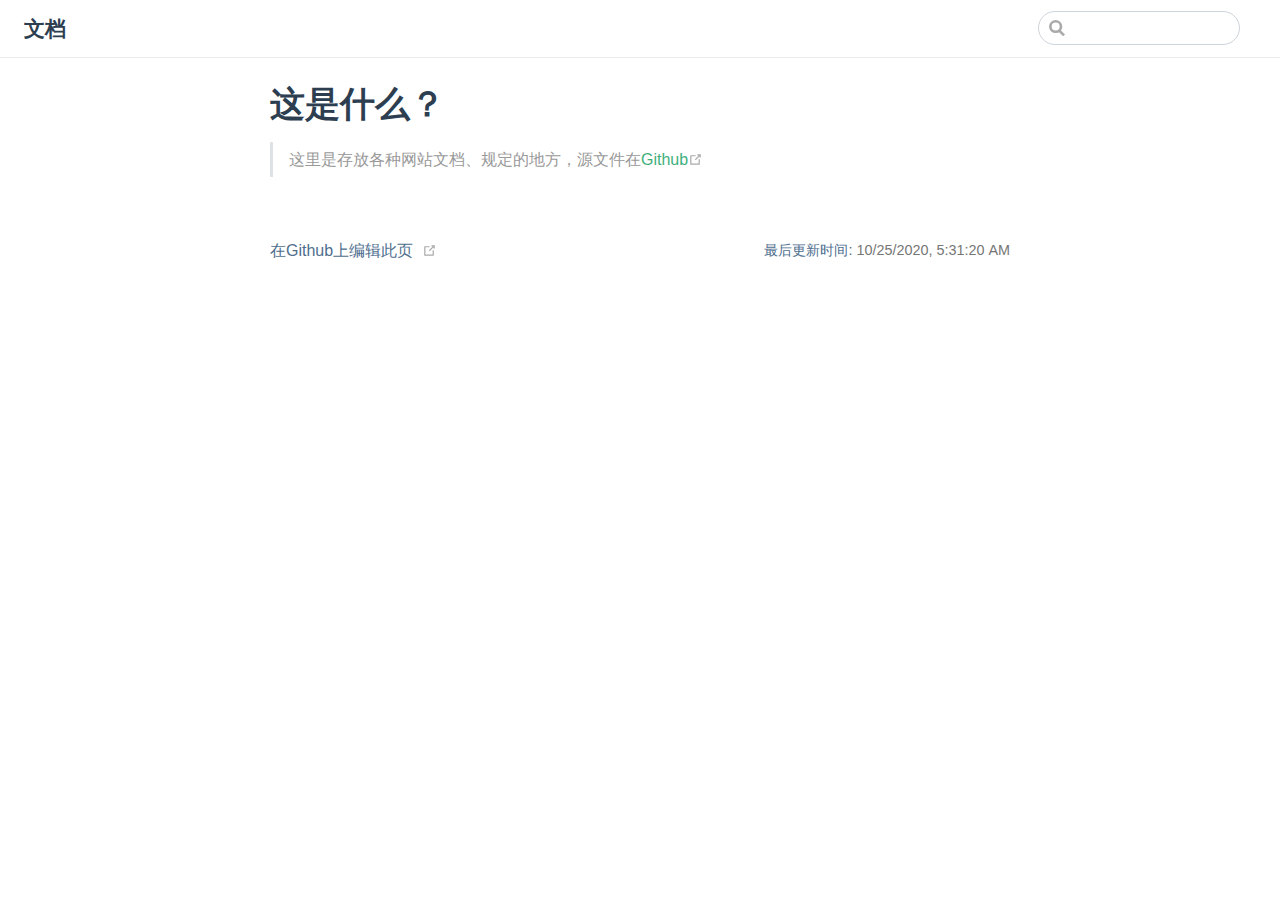
<file: index.html>
<!DOCTYPE html>
<html lang="en-US">
  <head>
    <meta charset="utf-8">
    <meta name="viewport" content="width=device-width,initial-scale=1">
    <title>这是什么？ | 文档</title>
    <meta name="generator" content="VuePress 1.7.1">
    
    <meta name="description" content="文件归档">
    
    <link rel="preload" href="/assets/css/0.styles.a2acd744.css" as="style"><link rel="preload" href="/assets/js/app.a668ffa0.js" as="script"><link rel="preload" href="/assets/js/2.5c4ff1d8.js" as="script"><link rel="preload" href="/assets/js/7.64eb46a4.js" as="script"><link rel="prefetch" href="/assets/js/3.82a6e4f2.js"><link rel="prefetch" href="/assets/js/4.1c759eec.js"><link rel="prefetch" href="/assets/js/5.75466177.js"><link rel="prefetch" href="/assets/js/6.33374f70.js"><link rel="prefetch" href="/assets/js/8.b3f7eb61.js"><link rel="prefetch" href="/assets/js/9.65b9a600.js">
    <link rel="stylesheet" href="/assets/css/0.styles.a2acd744.css">
  </head>
  <body>
    <div id="app" data-server-rendered="true"><div class="theme-container no-sidebar"><header class="navbar"><div class="sidebar-button"><svg xmlns="http://www.w3.org/2000/svg" aria-hidden="true" role="img" viewBox="0 0 448 512" class="icon"><path fill="currentColor" d="M436 124H12c-6.627 0-12-5.373-12-12V80c0-6.627 5.373-12 12-12h424c6.627 0 12 5.373 12 12v32c0 6.627-5.373 12-12 12zm0 160H12c-6.627 0-12-5.373-12-12v-32c0-6.627 5.373-12 12-12h424c6.627 0 12 5.373 12 12v32c0 6.627-5.373 12-12 12zm0 160H12c-6.627 0-12-5.373-12-12v-32c0-6.627 5.373-12 12-12h424c6.627 0 12 5.373 12 12v32c0 6.627-5.373 12-12 12z"></path></svg></div> <a href="/" aria-current="page" class="home-link router-link-exact-active router-link-active"><!----> <span class="site-name">文档</span></a> <div class="links"><div class="search-box"><input aria-label="Search" autocomplete="off" spellcheck="false" value=""> <!----></div> <!----></div></header> <div class="sidebar-mask"></div> <aside class="sidebar"><!---->  <!----> </aside> <main class="page"> <div class="theme-default-content content__default"><h1 id="这是什么"><a href="#这是什么" class="header-anchor">#</a> 这是什么？</h1> <blockquote><p>这里是存放各种网站文档、规定的地方，源文件在<a href="https://github.com/Caxtelyn/Document" target="_blank" rel="noopener noreferrer">Github<span><svg xmlns="http://www.w3.org/2000/svg" aria-hidden="true" focusable="false" x="0px" y="0px" viewBox="0 0 100 100" width="15" height="15" class="icon outbound"><path fill="currentColor" d="M18.8,85.1h56l0,0c2.2,0,4-1.8,4-4v-32h-8v28h-48v-48h28v-8h-32l0,0c-2.2,0-4,1.8-4,4v56C14.8,83.3,16.6,85.1,18.8,85.1z"></path> <polygon fill="currentColor" points="45.7,48.7 51.3,54.3 77.2,28.5 77.2,37.2 85.2,37.2 85.2,14.9 62.8,14.9 62.8,22.9 71.5,22.9"></polygon></svg> <span class="sr-only">(opens new window)</span></span></a></p></blockquote></div> <footer class="page-edit"><div class="edit-link"><a href="https://github.com/Caxtelyn/Document/edit/main/docs/README.md" target="_blank" rel="noopener noreferrer">在Github上编辑此页</a> <span><svg xmlns="http://www.w3.org/2000/svg" aria-hidden="true" focusable="false" x="0px" y="0px" viewBox="0 0 100 100" width="15" height="15" class="icon outbound"><path fill="currentColor" d="M18.8,85.1h56l0,0c2.2,0,4-1.8,4-4v-32h-8v28h-48v-48h28v-8h-32l0,0c-2.2,0-4,1.8-4,4v56C14.8,83.3,16.6,85.1,18.8,85.1z"></path> <polygon fill="currentColor" points="45.7,48.7 51.3,54.3 77.2,28.5 77.2,37.2 85.2,37.2 85.2,14.9 62.8,14.9 62.8,22.9 71.5,22.9"></polygon></svg> <span class="sr-only">(opens new window)</span></span></div> <div class="last-updated"><span class="prefix">最后更新时间:</span> <span class="time">10/25/2020, 5:31:20 AM</span></div></footer> <!----> </main></div><div class="global-ui"></div></div>
    <script src="/assets/js/app.a668ffa0.js" defer></script><script src="/assets/js/2.5c4ff1d8.js" defer></script><script src="/assets/js/7.64eb46a4.js" defer></script>
  </body>
</html>
</file>
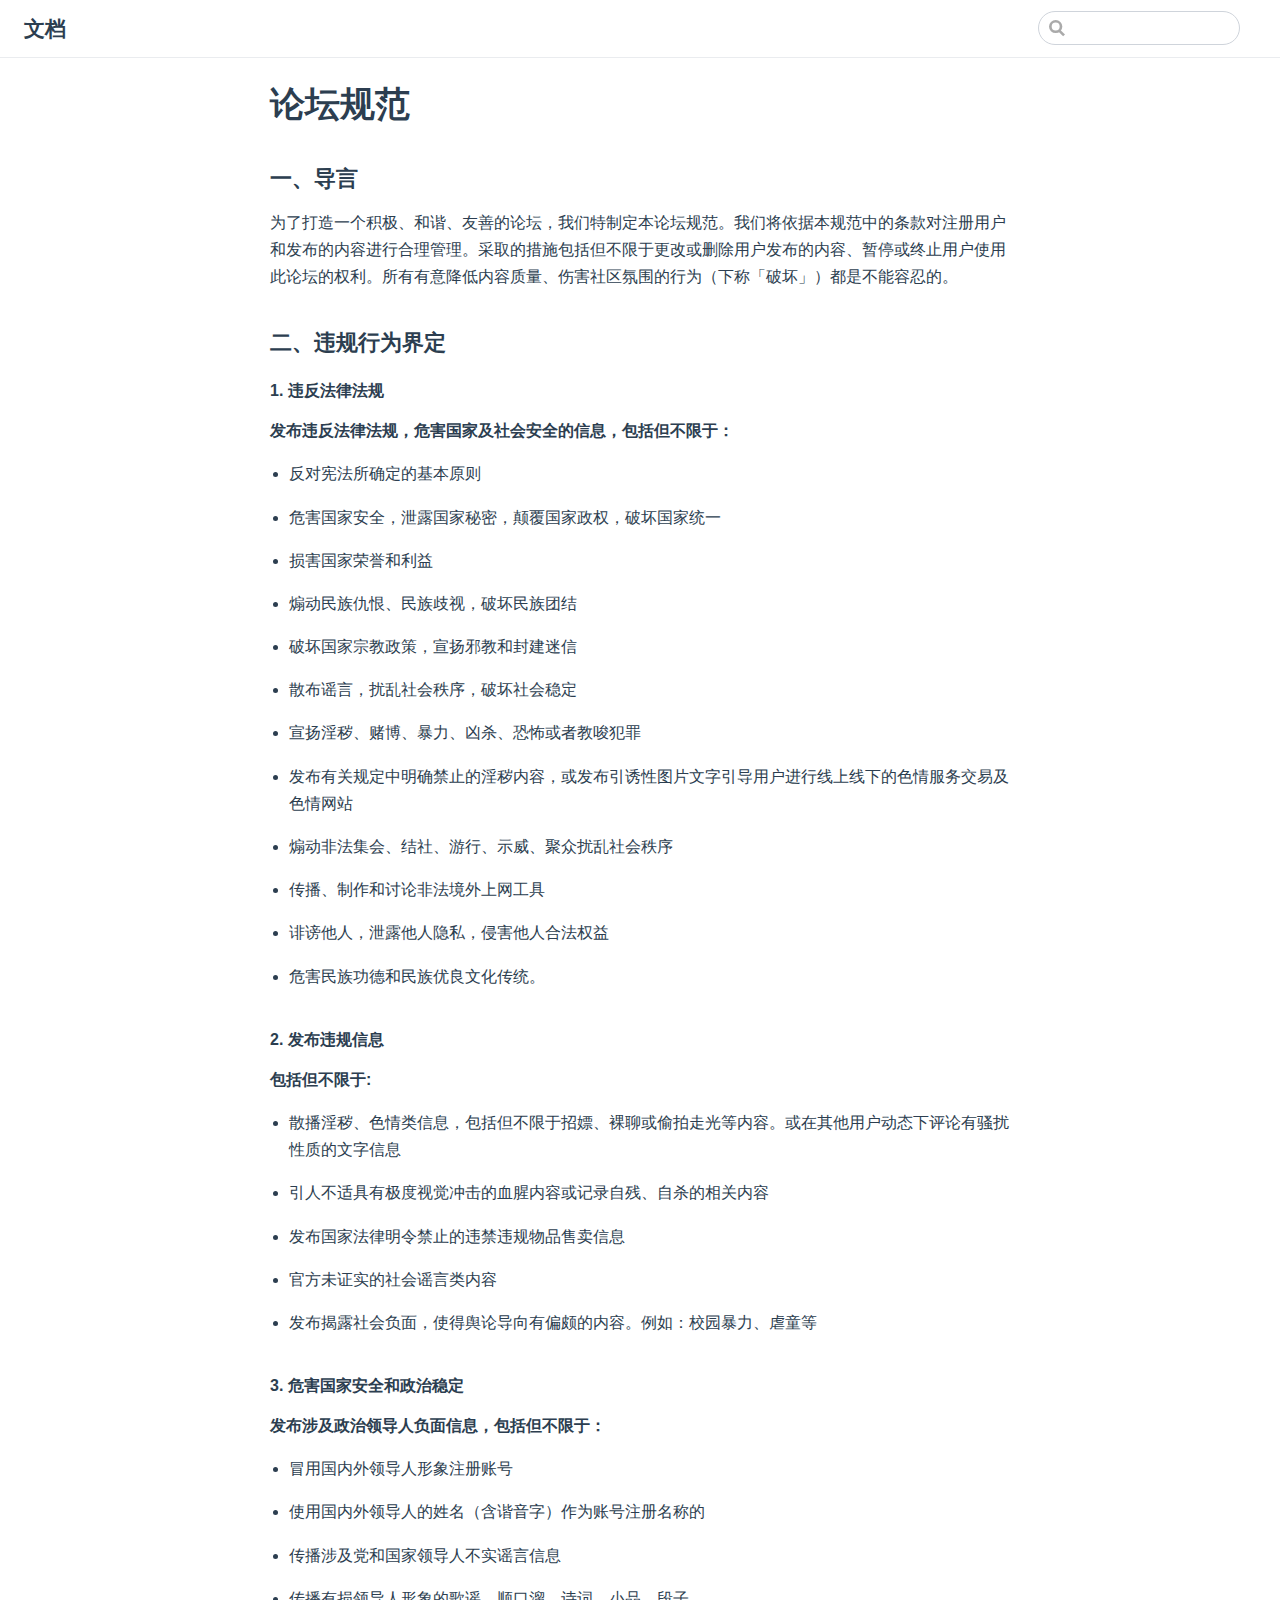
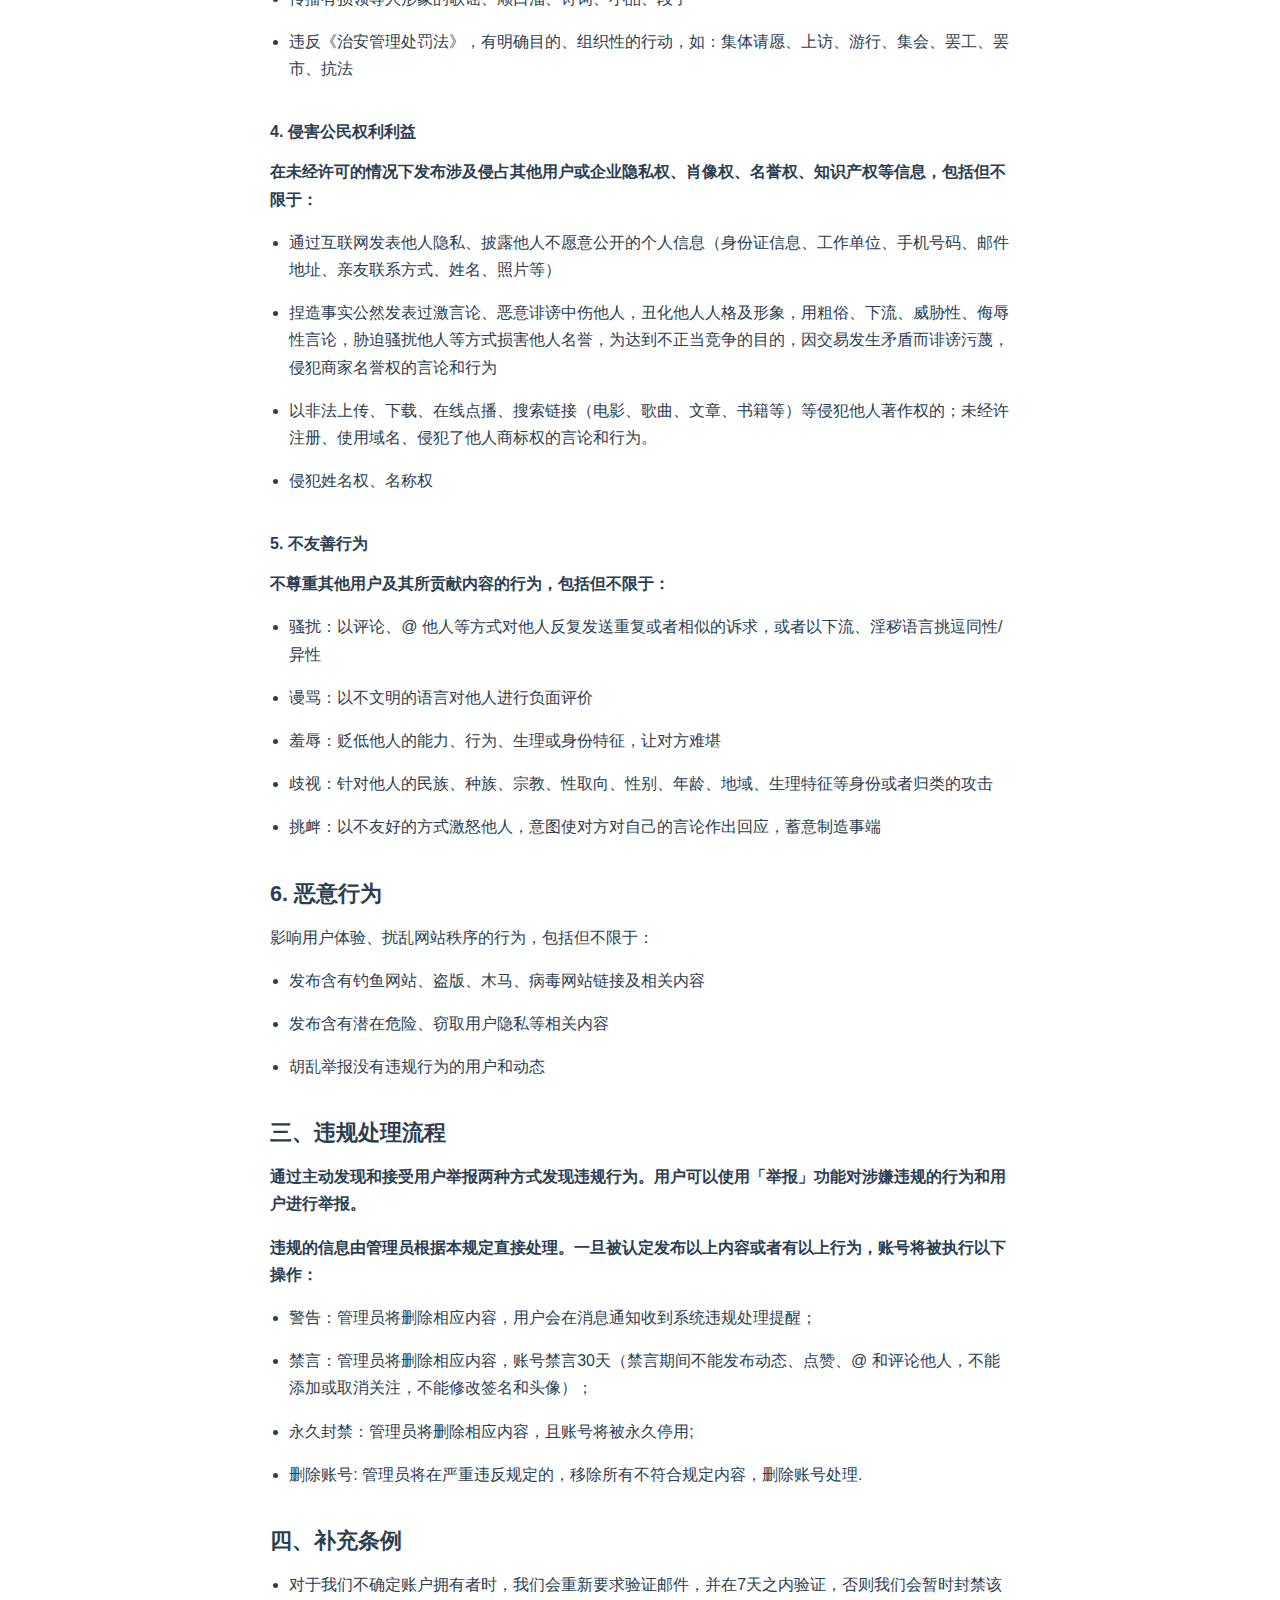
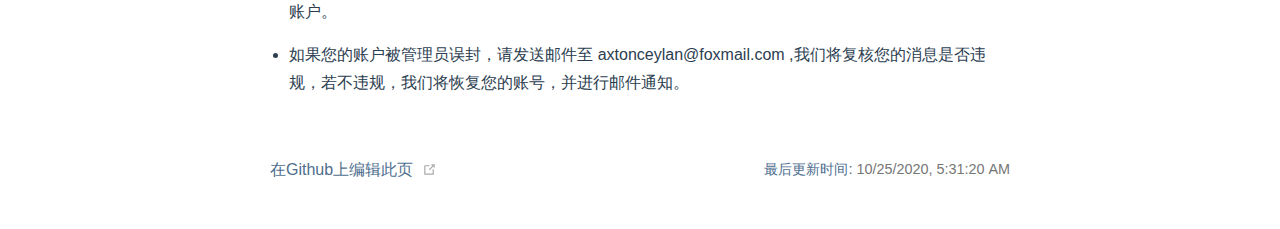
<file: rules/community/index.html>
<!DOCTYPE html>
<html lang="en-US">
  <head>
    <meta charset="utf-8">
    <meta name="viewport" content="width=device-width,initial-scale=1">
    <title>论坛规范 | 文档</title>
    <meta name="generator" content="VuePress 1.7.1">
    
    <meta name="description" content="文件归档">
    
    <link rel="preload" href="/assets/css/0.styles.a2acd744.css" as="style"><link rel="preload" href="/assets/js/app.a668ffa0.js" as="script"><link rel="preload" href="/assets/js/2.5c4ff1d8.js" as="script"><link rel="preload" href="/assets/js/9.65b9a600.js" as="script"><link rel="prefetch" href="/assets/js/3.82a6e4f2.js"><link rel="prefetch" href="/assets/js/4.1c759eec.js"><link rel="prefetch" href="/assets/js/5.75466177.js"><link rel="prefetch" href="/assets/js/6.33374f70.js"><link rel="prefetch" href="/assets/js/7.64eb46a4.js"><link rel="prefetch" href="/assets/js/8.b3f7eb61.js">
    <link rel="stylesheet" href="/assets/css/0.styles.a2acd744.css">
  </head>
  <body>
    <div id="app" data-server-rendered="true"><div class="theme-container no-sidebar"><header class="navbar"><div class="sidebar-button"><svg xmlns="http://www.w3.org/2000/svg" aria-hidden="true" role="img" viewBox="0 0 448 512" class="icon"><path fill="currentColor" d="M436 124H12c-6.627 0-12-5.373-12-12V80c0-6.627 5.373-12 12-12h424c6.627 0 12 5.373 12 12v32c0 6.627-5.373 12-12 12zm0 160H12c-6.627 0-12-5.373-12-12v-32c0-6.627 5.373-12 12-12h424c6.627 0 12 5.373 12 12v32c0 6.627-5.373 12-12 12zm0 160H12c-6.627 0-12-5.373-12-12v-32c0-6.627 5.373-12 12-12h424c6.627 0 12 5.373 12 12v32c0 6.627-5.373 12-12 12z"></path></svg></div> <a href="/" class="home-link router-link-active"><!----> <span class="site-name">文档</span></a> <div class="links"><div class="search-box"><input aria-label="Search" autocomplete="off" spellcheck="false" value=""> <!----></div> <!----></div></header> <div class="sidebar-mask"></div> <aside class="sidebar"><!---->  <!----> </aside> <main class="page"> <div class="theme-default-content content__default"><h1 id="论坛规范"><a href="#论坛规范" class="header-anchor">#</a> 论坛规范</h1> <h3 id="一、导言"><a href="#一、导言" class="header-anchor">#</a> 一、导言</h3> <p>为了打造一个积极、和谐、友善的论坛，我们特制定本论坛规范。我们将依据本规范中的条款对注册用户和发布的内容进行合理管理。采取的措施包括但不限于更改或删除用户发布的内容、暂停或终止用户使用此论坛的权利。所有有意降低内容质量、伤害社区氛围的行为（下称「破坏」）都是不能容忍的。</p> <h3 id="二、违规行为界定"><a href="#二、违规行为界定" class="header-anchor">#</a> 二、违规行为界定</h3> <h4 id="_1-违反法律法规"><a href="#_1-违反法律法规" class="header-anchor">#</a> 1. 违反法律法规</h4> <p><strong>发布违反法律法规，危害国家及社会安全的信息，包括但不限于：</strong></p> <ul><li><p>反对宪法所确定的基本原则</p></li> <li><p>危害国家安全，泄露国家秘密，颠覆国家政权，破坏国家统一</p></li> <li><p>损害国家荣誉和利益</p></li> <li><p>煽动民族仇恨、民族歧视，破坏民族团结</p></li> <li><p>破坏国家宗教政策，宣扬邪教和封建迷信</p></li> <li><p>散布谣言，扰乱社会秩序，破坏社会稳定</p></li> <li><p>宣扬淫秽、赌博、暴力、凶杀、恐怖或者教唆犯罪</p></li> <li><p>发布有关规定中明确禁止的淫秽内容，或发布引诱性图片文字引导用户进行线上线下的色情服务交易及色情网站</p></li> <li><p>煽动非法集会、结社、游行、示威、聚众扰乱社会秩序</p></li> <li><p>传播、制作和讨论非法境外上网工具</p></li> <li><p>诽谤他人，泄露他人隐私，侵害他人合法权益</p></li> <li><p>危害民族功德和民族优良文化传统。</p></li></ul> <h4 id="_2-发布违规信息"><a href="#_2-发布违规信息" class="header-anchor">#</a> 2. 发布违规信息</h4> <p><strong>包括但不限于:</strong></p> <ul><li><p>散播淫秽、色情类信息，包括但不限于招嫖、裸聊或偷拍走光等内容。或在其他用户动态下评论有骚扰性质的文字信息</p></li> <li><p>引人不适具有极度视觉冲击的血腥内容或记录自残、自杀的相关内容</p></li> <li><p>发布国家法律明令禁止的违禁违规物品售卖信息</p></li> <li><p>官方未证实的社会谣言类内容</p></li> <li><p>发布揭露社会负面，使得舆论导向有偏颇的内容。例如：校园暴力、虐童等</p></li></ul> <h4 id="_3-危害国家安全和政治稳定"><a href="#_3-危害国家安全和政治稳定" class="header-anchor">#</a> 3. 危害国家安全和政治稳定</h4> <p><strong>发布涉及政治领导人负面信息，包括但不限于：</strong></p> <ul><li><p>冒用国内外领导人形象注册账号</p></li> <li><p>使用国内外领导人的姓名（含谐音字）作为账号注册名称的</p></li> <li><p>传播涉及党和国家领导人不实谣言信息</p></li> <li><p>传播有损领导人形象的歌谣、顺口溜、诗词、小品、段子</p></li> <li><p>违反《治安管理处罚法》，有明确目的、组织性的行动，如：集体请愿、上访、游行、集会、罢工、罢市、抗法</p></li></ul> <h4 id="_4-侵害公民权利利益"><a href="#_4-侵害公民权利利益" class="header-anchor">#</a> 4. 侵害公民权利利益</h4> <p><strong>在未经许可的情况下发布涉及侵占其他用户或企业隐私权、肖像权、名誉权、知识产权等信息，包括但不限于：</strong></p> <ul><li><p>通过互联网发表他人隐私、披露他人不愿意公开的个人信息（身份证信息、工作单位、手机号码、邮件地址、亲友联系方式、姓名、照片等）</p></li> <li><p>捏造事实公然发表过激言论、恶意诽谤中伤他人，丑化他人人格及形象，用粗俗、下流、威胁性、侮辱性言论，胁迫骚扰他人等方式损害他人名誉，为达到不正当竞争的目的，因交易发生矛盾而诽谤污蔑，侵犯商家名誉权的言论和行为</p></li> <li><p>以非法上传、下载、在线点播、搜索链接（电影、歌曲、文章、书籍等）等侵犯他人著作权的；未经许注册、使用域名、侵犯了他人商标权的言论和行为。</p></li> <li><p>侵犯姓名权、名称权</p></li></ul> <h4 id="_5-不友善行为"><a href="#_5-不友善行为" class="header-anchor">#</a> 5. 不友善行为</h4> <p><strong>不尊重其他用户及其所贡献内容的行为，包括但不限于：</strong></p> <ul><li><p>骚扰：以评论、@ 他人等方式对他人反复发送重复或者相似的诉求，或者以下流、淫秽语言挑逗同性/异性</p></li> <li><p>谩骂：以不文明的语言对他人进行负面评价</p></li> <li><p>羞辱：贬低他人的能力、行为、生理或身份特征，让对方难堪</p></li> <li><p>歧视：针对他人的民族、种族、宗教、性取向、性别、年龄、地域、生理特征等身份或者归类的攻击</p></li> <li><p>挑衅：以不友好的方式激怒他人，意图使对方对自己的言论作出回应，蓄意制造事端</p></li></ul> <h3 id="_6-恶意行为"><a href="#_6-恶意行为" class="header-anchor">#</a> 6. 恶意行为</h3> <p>影响用户体验、扰乱网站秩序的行为，包括但不限于：</p> <ul><li><p>发布含有钓鱼网站、盗版、木马、病毒网站链接及相关内容</p></li> <li><p>发布含有潜在危险、窃取用户隐私等相关内容</p></li> <li><p>胡乱举报没有违规行为的用户和动态</p></li></ul> <h3 id="三、违规处理流程"><a href="#三、违规处理流程" class="header-anchor">#</a> 三、违规处理流程</h3> <p><strong>通过主动发现和接受用户举报两种方式发现违规行为。用户可以使用「举报」功能对涉嫌违规的行为和用户进行举报。</strong></p> <p><strong>违规的信息由管理员根据本规定直接处理。一旦被认定发布以上内容或者有以上行为，账号将被执行以下操作：</strong></p> <ul><li><p>警告：管理员将删除相应内容，用户会在消息通知收到系统违规处理提醒；</p></li> <li><p>禁言：管理员将删除相应内容，账号禁言30天（禁言期间不能发布动态、点赞、@ 和评论他人，不能添加或取消关注，不能修改签名和头像）；</p></li> <li><p>永久封禁：管理员将删除相应内容，且账号将被永久停用;</p></li> <li><p>删除账号: 管理员将在严重违反规定的，移除所有不符合规定内容，删除账号处理.</p></li></ul> <h3 id="四、补充条例"><a href="#四、补充条例" class="header-anchor">#</a> 四、补充条例</h3> <ul><li><p>对于我们不确定账户拥有者时，我们会重新要求验证邮件，并在7天之内验证，否则我们会暂时封禁该账户。</p></li> <li><p>如果您的账户被管理员误封，请发送邮件至 axtonceylan@foxmail.com ,我们将复核您的消息是否违规，若不违规，我们将恢复您的账号，并进行邮件通知。</p></li></ul></div> <footer class="page-edit"><div class="edit-link"><a href="https://github.com/Caxtelyn/Document/edit/main/docs/rules/community/README.md" target="_blank" rel="noopener noreferrer">在Github上编辑此页</a> <span><svg xmlns="http://www.w3.org/2000/svg" aria-hidden="true" focusable="false" x="0px" y="0px" viewBox="0 0 100 100" width="15" height="15" class="icon outbound"><path fill="currentColor" d="M18.8,85.1h56l0,0c2.2,0,4-1.8,4-4v-32h-8v28h-48v-48h28v-8h-32l0,0c-2.2,0-4,1.8-4,4v56C14.8,83.3,16.6,85.1,18.8,85.1z"></path> <polygon fill="currentColor" points="45.7,48.7 51.3,54.3 77.2,28.5 77.2,37.2 85.2,37.2 85.2,14.9 62.8,14.9 62.8,22.9 71.5,22.9"></polygon></svg> <span class="sr-only">(opens new window)</span></span></div> <div class="last-updated"><span class="prefix">最后更新时间:</span> <span class="time">10/25/2020, 5:31:20 AM</span></div></footer> <!----> </main></div><div class="global-ui"></div></div>
    <script src="/assets/js/app.a668ffa0.js" defer></script><script src="/assets/js/2.5c4ff1d8.js" defer></script><script src="/assets/js/9.65b9a600.js" defer></script>
  </body>
</html>
</file>
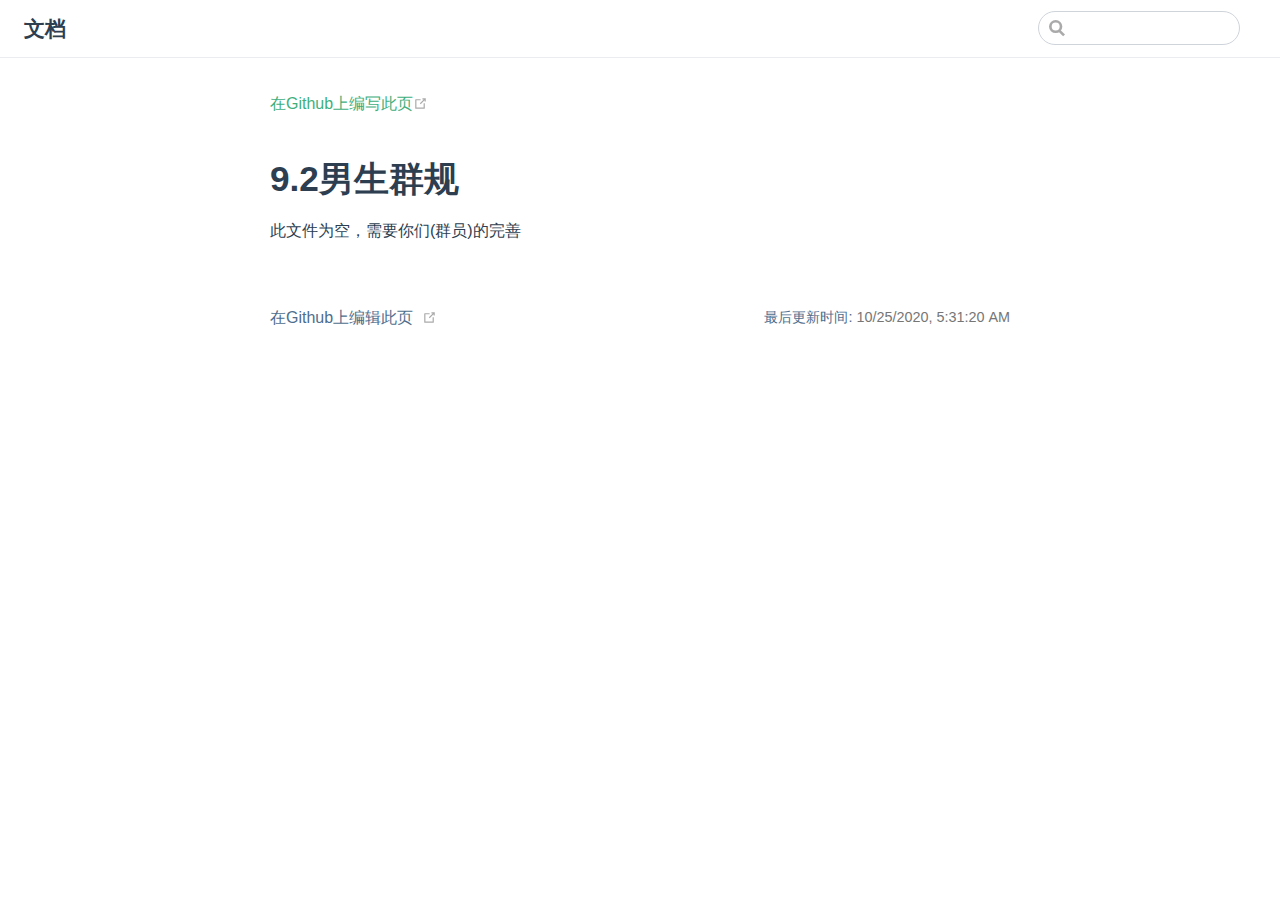
<file: rules/QQGroups/9.2boys/index.html>
<!DOCTYPE html>
<html lang="en-US">
  <head>
    <meta charset="utf-8">
    <meta name="viewport" content="width=device-width,initial-scale=1">
    <title>文档</title>
    <meta name="generator" content="VuePress 1.7.1">
    
    <meta name="description" content="文件归档">
    
    <link rel="preload" href="/assets/css/0.styles.a2acd744.css" as="style"><link rel="preload" href="/assets/js/app.a668ffa0.js" as="script"><link rel="preload" href="/assets/js/2.5c4ff1d8.js" as="script"><link rel="preload" href="/assets/js/8.b3f7eb61.js" as="script"><link rel="prefetch" href="/assets/js/3.82a6e4f2.js"><link rel="prefetch" href="/assets/js/4.1c759eec.js"><link rel="prefetch" href="/assets/js/5.75466177.js"><link rel="prefetch" href="/assets/js/6.33374f70.js"><link rel="prefetch" href="/assets/js/7.64eb46a4.js"><link rel="prefetch" href="/assets/js/9.65b9a600.js">
    <link rel="stylesheet" href="/assets/css/0.styles.a2acd744.css">
  </head>
  <body>
    <div id="app" data-server-rendered="true"><div class="theme-container no-sidebar"><header class="navbar"><div class="sidebar-button"><svg xmlns="http://www.w3.org/2000/svg" aria-hidden="true" role="img" viewBox="0 0 448 512" class="icon"><path fill="currentColor" d="M436 124H12c-6.627 0-12-5.373-12-12V80c0-6.627 5.373-12 12-12h424c6.627 0 12 5.373 12 12v32c0 6.627-5.373 12-12 12zm0 160H12c-6.627 0-12-5.373-12-12v-32c0-6.627 5.373-12 12-12h424c6.627 0 12 5.373 12 12v32c0 6.627-5.373 12-12 12zm0 160H12c-6.627 0-12-5.373-12-12v-32c0-6.627 5.373-12 12-12h424c6.627 0 12 5.373 12 12v32c0 6.627-5.373 12-12 12z"></path></svg></div> <a href="/" class="home-link router-link-active"><!----> <span class="site-name">文档</span></a> <div class="links"><div class="search-box"><input aria-label="Search" autocomplete="off" spellcheck="false" value=""> <!----></div> <!----></div></header> <div class="sidebar-mask"></div> <aside class="sidebar"><!---->  <!----> </aside> <main class="page"> <div class="theme-default-content content__default"><p><a href="https://github.com/Caxtelyn/docs/edit/main/rules/QQGroup/9.2boys.md" target="_blank" rel="noopener noreferrer">在Github上编写此页<span><svg xmlns="http://www.w3.org/2000/svg" aria-hidden="true" focusable="false" x="0px" y="0px" viewBox="0 0 100 100" width="15" height="15" class="icon outbound"><path fill="currentColor" d="M18.8,85.1h56l0,0c2.2,0,4-1.8,4-4v-32h-8v28h-48v-48h28v-8h-32l0,0c-2.2,0-4,1.8-4,4v56C14.8,83.3,16.6,85.1,18.8,85.1z"></path> <polygon fill="currentColor" points="45.7,48.7 51.3,54.3 77.2,28.5 77.2,37.2 85.2,37.2 85.2,14.9 62.8,14.9 62.8,22.9 71.5,22.9"></polygon></svg> <span class="sr-only">(opens new window)</span></span></a></p> <h1 id="_9-2男生群规"><a href="#_9-2男生群规" class="header-anchor">#</a> 9.2男生群规</h1> <p>此文件为空，需要你们(群员)的完善</p></div> <footer class="page-edit"><div class="edit-link"><a href="https://github.com/Caxtelyn/Document/edit/main/docs/rules/QQGroups/9.2boys/README.md" target="_blank" rel="noopener noreferrer">在Github上编辑此页</a> <span><svg xmlns="http://www.w3.org/2000/svg" aria-hidden="true" focusable="false" x="0px" y="0px" viewBox="0 0 100 100" width="15" height="15" class="icon outbound"><path fill="currentColor" d="M18.8,85.1h56l0,0c2.2,0,4-1.8,4-4v-32h-8v28h-48v-48h28v-8h-32l0,0c-2.2,0-4,1.8-4,4v56C14.8,83.3,16.6,85.1,18.8,85.1z"></path> <polygon fill="currentColor" points="45.7,48.7 51.3,54.3 77.2,28.5 77.2,37.2 85.2,37.2 85.2,14.9 62.8,14.9 62.8,22.9 71.5,22.9"></polygon></svg> <span class="sr-only">(opens new window)</span></span></div> <div class="last-updated"><span class="prefix">最后更新时间:</span> <span class="time">10/25/2020, 5:31:20 AM</span></div></footer> <!----> </main></div><div class="global-ui"></div></div>
    <script src="/assets/js/app.a668ffa0.js" defer></script><script src="/assets/js/2.5c4ff1d8.js" defer></script><script src="/assets/js/8.b3f7eb61.js" defer></script>
  </body>
</html>
</file>
<file: assets/css/0.styles.a2acd744.css>
html{scroll-behavior:smooth}code[class*=language-],pre[class*=language-]{color:#ccc;background:none;font-family:Consolas,Monaco,Andale Mono,Ubuntu Mono,monospace;font-size:1em;text-align:left;white-space:pre;word-spacing:normal;word-break:normal;word-wrap:normal;line-height:1.5;-moz-tab-size:4;-o-tab-size:4;tab-size:4;-webkit-hyphens:none;-ms-hyphens:none;hyphens:none}pre[class*=language-]{padding:1em;margin:.5em 0;overflow:auto}:not(pre)>code[class*=language-],pre[class*=language-]{background:#2d2d2d}:not(pre)>code[class*=language-]{padding:.1em;border-radius:.3em;white-space:normal}.token.block-comment,.token.cdata,.token.comment,.token.doctype,.token.prolog{color:#999}.token.punctuation{color:#ccc}.token.attr-name,.token.deleted,.token.namespace,.token.tag{color:#e2777a}.token.function-name{color:#6196cc}.token.boolean,.token.function,.token.number{color:#f08d49}.token.class-name,.token.constant,.token.property,.token.symbol{color:#f8c555}.token.atrule,.token.builtin,.token.important,.token.keyword,.token.selector{color:#cc99cd}.token.attr-value,.token.char,.token.regex,.token.string,.token.variable{color:#7ec699}.token.entity,.token.operator,.token.url{color:#67cdcc}.token.bold,.token.important{font-weight:700}.token.italic{font-style:italic}.token.entity{cursor:help}.token.inserted{color:green}.theme-default-content code{color:#476582;padding:.25rem .5rem;margin:0;font-size:.85em;background-color:rgba(27,31,35,.05);border-radius:3px}.theme-default-content code .token.deleted{color:#ec5975}.theme-default-content code .token.inserted{color:#3eaf7c}.theme-default-content pre,.theme-default-content pre[class*=language-]{line-height:1.4;padding:1.25rem 1.5rem;margin:.85rem 0;background-color:#282c34;border-radius:6px;overflow:auto}.theme-default-content pre[class*=language-] code,.theme-default-content pre code{color:#fff;padding:0;background-color:transparent;border-radius:0}div[class*=language-]{position:relative;background-color:#282c34;border-radius:6px}div[class*=language-] .highlight-lines{-webkit-user-select:none;-ms-user-select:none;user-select:none;padding-top:1.3rem;position:absolute;top:0;left:0;width:100%;line-height:1.4}div[class*=language-] .highlight-lines .highlighted{background-color:rgba(0,0,0,.66)}div[class*=language-] pre,div[class*=language-] pre[class*=language-]{background:transparent;position:relative;z-index:1}div[class*=language-]:before{position:absolute;z-index:3;top:.8em;right:1em;font-size:.75rem;color:hsla(0,0%,100%,.4)}div[class*=language-]:not(.line-numbers-mode) .line-numbers-wrapper{display:none}div[class*=language-].line-numbers-mode .highlight-lines .highlighted{position:relative}div[class*=language-].line-numbers-mode .highlight-lines .highlighted:before{content:" ";position:absolute;z-index:3;left:0;top:0;display:block;width:3.5rem;height:100%;background-color:rgba(0,0,0,.66)}div[class*=language-].line-numbers-mode pre{padding-left:4.5rem;vertical-align:middle}div[class*=language-].line-numbers-mode .line-numbers-wrapper{position:absolute;top:0;width:3.5rem;text-align:center;color:hsla(0,0%,100%,.3);padding:1.25rem 0;line-height:1.4}div[class*=language-].line-numbers-mode .line-numbers-wrapper br{-webkit-user-select:none;-ms-user-select:none;user-select:none}div[class*=language-].line-numbers-mode .line-numbers-wrapper .line-number{position:relative;z-index:4;-webkit-user-select:none;-ms-user-select:none;user-select:none;font-size:.85em}div[class*=language-].line-numbers-mode:after{content:"";position:absolute;z-index:2;top:0;left:0;width:3.5rem;height:100%;border-radius:6px 0 0 6px;border-right:1px solid rgba(0,0,0,.66);background-color:#282c34}div[class~=language-js]:before{content:"js"}div[class~=language-ts]:before{content:"ts"}div[class~=language-html]:before{content:"html"}div[class~=language-md]:before{content:"md"}div[class~=language-vue]:before{content:"vue"}div[class~=language-css]:before{content:"css"}div[class~=language-sass]:before{content:"sass"}div[class~=language-scss]:before{content:"scss"}div[class~=language-less]:before{content:"less"}div[class~=language-stylus]:before{content:"stylus"}div[class~=language-go]:before{content:"go"}div[class~=language-java]:before{content:"java"}div[class~=language-c]:before{content:"c"}div[class~=language-sh]:before{content:"sh"}div[class~=language-yaml]:before{content:"yaml"}div[class~=language-py]:before{content:"py"}div[class~=language-docker]:before{content:"docker"}div[class~=language-dockerfile]:before{content:"dockerfile"}div[class~=language-makefile]:before{content:"makefile"}div[class~=language-javascript]:before{content:"js"}div[class~=language-typescript]:before{content:"ts"}div[class~=language-markup]:before{content:"html"}div[class~=language-markdown]:before{content:"md"}div[class~=language-json]:before{content:"json"}div[class~=language-ruby]:before{content:"rb"}div[class~=language-python]:before{content:"py"}div[class~=language-bash]:before{content:"sh"}div[class~=language-php]:before{content:"php"}.custom-block .custom-block-title{font-weight:600;margin-bottom:-.4rem}.custom-block.danger,.custom-block.tip,.custom-block.warning{padding:.1rem 1.5rem;border-left-width:.5rem;border-left-style:solid;margin:1rem 0}.custom-block.tip{background-color:#f3f5f7;border-color:#42b983}.custom-block.warning{background-color:rgba(255,229,100,.3);border-color:#e7c000;color:#6b5900}.custom-block.warning .custom-block-title{color:#b29400}.custom-block.warning a{color:#2c3e50}.custom-block.danger{background-color:#ffe6e6;border-color:#c00;color:#4d0000}.custom-block.danger .custom-block-title{color:#900}.custom-block.danger a{color:#2c3e50}.custom-block.details{display:block;position:relative;border-radius:2px;margin:1.6em 0;padding:1.6em;background-color:#eee}.custom-block.details h4{margin-top:0}.custom-block.details figure:last-child,.custom-block.details p:last-child{margin-bottom:0;padding-bottom:0}.custom-block.details summary{outline:none;cursor:pointer}.arrow{display:inline-block;width:0;height:0}.arrow.up{border-bottom:6px solid #ccc}.arrow.down,.arrow.up{border-left:4px solid transparent;border-right:4px solid transparent}.arrow.down{border-top:6px solid #ccc}.arrow.right{border-left:6px solid #ccc}.arrow.left,.arrow.right{border-top:4px solid transparent;border-bottom:4px solid transparent}.arrow.left{border-right:6px solid #ccc}.theme-default-content:not(.custom){max-width:740px;margin:0 auto;padding:2rem 2.5rem}@media (max-width:959px){.theme-default-content:not(.custom){padding:2rem}}@media (max-width:419px){.theme-default-content:not(.custom){padding:1.5rem}}.table-of-contents .badge{vertical-align:middle}body,html{padding:0;margin:0;background-color:#fff}body{font-family:-apple-system,BlinkMacSystemFont,Segoe UI,Roboto,Oxygen,Ubuntu,Cantarell,Fira Sans,Droid Sans,Helvetica Neue,sans-serif;-webkit-font-smoothing:antialiased;-moz-osx-font-smoothing:grayscale;font-size:16px;color:#2c3e50}.page{padding-left:20rem}.navbar{z-index:20;right:0;height:3.6rem;background-color:#fff;box-sizing:border-box;border-bottom:1px solid #eaecef}.navbar,.sidebar-mask{position:fixed;top:0;left:0}.sidebar-mask{z-index:9;width:100vw;height:100vh;display:none}.sidebar{font-size:16px;background-color:#fff;width:20rem;position:fixed;z-index:10;margin:0;top:3.6rem;left:0;bottom:0;box-sizing:border-box;border-right:1px solid #eaecef;overflow-y:auto}.theme-default-content:not(.custom)>:first-child{margin-top:3.6rem}.theme-default-content:not(.custom) a:hover{text-decoration:underline}.theme-default-content:not(.custom) p.demo{padding:1rem 1.5rem;border:1px solid #ddd;border-radius:4px}.theme-default-content:not(.custom) img{max-width:100%}.theme-default-content.custom{padding:0;margin:0}.theme-default-content.custom img{max-width:100%}a{font-weight:500;text-decoration:none}a,p a code{color:#3eaf7c}p a code{font-weight:400}kbd{background:#eee;border:.15rem solid #ddd;border-bottom:.25rem solid #ddd;border-radius:.15rem;padding:0 .15em}blockquote{font-size:1rem;color:#999;border-left:.2rem solid #dfe2e5;margin:1rem 0;padding:.25rem 0 .25rem 1rem}blockquote>p{margin:0}ol,ul{padding-left:1.2em}strong{font-weight:600}h1,h2,h3,h4,h5,h6{font-weight:600;line-height:1.25}.theme-default-content:not(.custom)>h1,.theme-default-content:not(.custom)>h2,.theme-default-content:not(.custom)>h3,.theme-default-content:not(.custom)>h4,.theme-default-content:not(.custom)>h5,.theme-default-content:not(.custom)>h6{margin-top:-3.1rem;padding-top:4.6rem;margin-bottom:0}.theme-default-content:not(.custom)>h1:first-child,.theme-default-content:not(.custom)>h2:first-child,.theme-default-content:not(.custom)>h3:first-child,.theme-default-content:not(.custom)>h4:first-child,.theme-default-content:not(.custom)>h5:first-child,.theme-default-content:not(.custom)>h6:first-child{margin-top:-1.5rem;margin-bottom:1rem}.theme-default-content:not(.custom)>h1:first-child+.custom-block,.theme-default-content:not(.custom)>h1:first-child+p,.theme-default-content:not(.custom)>h1:first-child+pre,.theme-default-content:not(.custom)>h2:first-child+.custom-block,.theme-default-content:not(.custom)>h2:first-child+p,.theme-default-content:not(.custom)>h2:first-child+pre,.theme-default-content:not(.custom)>h3:first-child+.custom-block,.theme-default-content:not(.custom)>h3:first-child+p,.theme-default-content:not(.custom)>h3:first-child+pre,.theme-default-content:not(.custom)>h4:first-child+.custom-block,.theme-default-content:not(.custom)>h4:first-child+p,.theme-default-content:not(.custom)>h4:first-child+pre,.theme-default-content:not(.custom)>h5:first-child+.custom-block,.theme-default-content:not(.custom)>h5:first-child+p,.theme-default-content:not(.custom)>h5:first-child+pre,.theme-default-content:not(.custom)>h6:first-child+.custom-block,.theme-default-content:not(.custom)>h6:first-child+p,.theme-default-content:not(.custom)>h6:first-child+pre{margin-top:2rem}h1:hover .header-anchor,h2:hover .header-anchor,h3:hover .header-anchor,h4:hover .header-anchor,h5:hover .header-anchor,h6:hover .header-anchor{opacity:1}h1{font-size:2.2rem}h2{font-size:1.65rem;padding-bottom:.3rem;border-bottom:1px solid #eaecef}h3{font-size:1.35rem}a.header-anchor{font-size:.85em;float:left;margin-left:-.87em;padding-right:.23em;margin-top:.125em;opacity:0}a.header-anchor:hover{text-decoration:none}.line-number,code,kbd{font-family:source-code-pro,Menlo,Monaco,Consolas,Courier New,monospace}ol,p,ul{line-height:1.7}hr{border:0;border-top:1px solid #eaecef}table{border-collapse:collapse;margin:1rem 0;display:block;overflow-x:auto}tr{border-top:1px solid #dfe2e5}tr:nth-child(2n){background-color:#f6f8fa}td,th{border:1px solid #dfe2e5;padding:.6em 1em}.theme-container.sidebar-open .sidebar-mask{display:block}.theme-container.no-navbar .theme-default-content:not(.custom)>h1,.theme-container.no-navbar h2,.theme-container.no-navbar h3,.theme-container.no-navbar h4,.theme-container.no-navbar h5,.theme-container.no-navbar h6{margin-top:1.5rem;padding-top:0}.theme-container.no-navbar .sidebar{top:0}@media (min-width:720px){.theme-container.no-sidebar .sidebar{display:none}.theme-container.no-sidebar .page{padding-left:0}}@media (max-width:959px){.sidebar{font-size:15px;width:16.4rem}.page{padding-left:16.4rem}}@media (max-width:719px){.sidebar{top:0;padding-top:3.6rem;transform:translateX(-100%);transition:transform .2s ease}.page{padding-left:0}.theme-container.sidebar-open .sidebar{transform:translateX(0)}.theme-container.no-navbar .sidebar{padding-top:0}}@media (max-width:419px){h1{font-size:1.9rem}.theme-default-content div[class*=language-]{margin:.85rem -1.5rem;border-radius:0}}#nprogress{pointer-events:none}#nprogress .bar{background:#3eaf7c;position:fixed;z-index:1031;top:0;left:0;width:100%;height:2px}#nprogress .peg{display:block;position:absolute;right:0;width:100px;height:100%;box-shadow:0 0 10px #3eaf7c,0 0 5px #3eaf7c;opacity:1;transform:rotate(3deg) translateY(-4px)}#nprogress .spinner{display:block;position:fixed;z-index:1031;top:15px;right:15px}#nprogress .spinner-icon{width:18px;height:18px;box-sizing:border-box;border-color:#3eaf7c transparent transparent #3eaf7c;border-style:solid;border-width:2px;border-radius:50%;-webkit-animation:nprogress-spinner .4s linear infinite;animation:nprogress-spinner .4s linear infinite}.nprogress-custom-parent{overflow:hidden;position:relative}.nprogress-custom-parent #nprogress .bar,.nprogress-custom-parent #nprogress .spinner{position:absolute}@-webkit-keyframes nprogress-spinner{0%{transform:rotate(0deg)}to{transform:rotate(1turn)}}@keyframes nprogress-spinner{0%{transform:rotate(0deg)}to{transform:rotate(1turn)}}.icon.outbound{color:#aaa;display:inline-block;vertical-align:middle;position:relative;top:-1px}.sr-only{position:absolute;width:1px;height:1px;padding:0;margin:-1px;overflow:hidden;clip:rect(0,0,0,0);white-space:nowrap;border-width:0}.home{padding:3.6rem 2rem 0;max-width:960px;margin:0 auto;display:block}.home .hero{text-align:center}.home .hero img{max-width:100%;max-height:280px;display:block;margin:3rem auto 1.5rem}.home .hero h1{font-size:3rem}.home .hero .action,.home .hero .description,.home .hero h1{margin:1.8rem auto}.home .hero .description{max-width:35rem;font-size:1.6rem;line-height:1.3;color:#6a8bad}.home .hero .action-button{display:inline-block;font-size:1.2rem;color:#fff;background-color:#3eaf7c;padding:.8rem 1.6rem;border-radius:4px;transition:background-color .1s ease;box-sizing:border-box;border-bottom:1px solid #389d70}.home .hero .action-button:hover{background-color:#4abf8a}.home .features{border-top:1px solid #eaecef;padding:1.2rem 0;margin-top:2.5rem;display:flex;flex-wrap:wrap;align-items:flex-start;align-content:stretch;justify-content:space-between}.home .feature{flex-grow:1;flex-basis:30%;max-width:30%}.home .feature h2{font-size:1.4rem;font-weight:500;border-bottom:none;padding-bottom:0;color:#3a5169}.home .feature p{color:#4e6e8e}.home .footer{padding:2.5rem;border-top:1px solid #eaecef;text-align:center;color:#4e6e8e}@media (max-width:719px){.home .features{flex-direction:column}.home .feature{max-width:100%;padding:0 2.5rem}}@media (max-width:419px){.home{padding-left:1.5rem;padding-right:1.5rem}.home .hero img{max-height:210px;margin:2rem auto 1.2rem}.home .hero h1{font-size:2rem}.home .hero .action,.home .hero .description,.home .hero h1{margin:1.2rem auto}.home .hero .description{font-size:1.2rem}.home .hero .action-button{font-size:1rem;padding:.6rem 1.2rem}.home .feature h2{font-size:1.25rem}}.search-box{display:inline-block;position:relative;margin-right:1rem}.search-box input{cursor:text;width:10rem;height:2rem;color:#4e6e8e;display:inline-block;border:1px solid #cfd4db;border-radius:2rem;font-size:.9rem;line-height:2rem;padding:0 .5rem 0 2rem;outline:none;transition:all .2s ease;background:#fff url(/assets/img/search.83621669.svg) .6rem .5rem no-repeat;background-size:1rem}.search-box input:focus{cursor:auto;border-color:#3eaf7c}.search-box .suggestions{background:#fff;width:20rem;position:absolute;top:2rem;border:1px solid #cfd4db;border-radius:6px;padding:.4rem;list-style-type:none}.search-box .suggestions.align-right{right:0}.search-box .suggestion{line-height:1.4;padding:.4rem .6rem;border-radius:4px;cursor:pointer}.search-box .suggestion a{white-space:normal;color:#5d82a6}.search-box .suggestion a .page-title{font-weight:600}.search-box .suggestion a .header{font-size:.9em;margin-left:.25em}.search-box .suggestion.focused{background-color:#f3f4f5}.search-box .suggestion.focused a{color:#3eaf7c}@media (max-width:959px){.search-box input{cursor:pointer;width:0;border-color:transparent;position:relative}.search-box input:focus{cursor:text;left:0;width:10rem}}@media (-ms-high-contrast:none){.search-box input{height:2rem}}@media (max-width:959px) and (min-width:719px){.search-box .suggestions{left:0}}@media (max-width:719px){.search-box{margin-right:0}.search-box input{left:1rem}.search-box .suggestions{right:0}}@media (max-width:419px){.search-box .suggestions{width:calc(100vw - 4rem)}.search-box input:focus{width:8rem}}.sidebar-button{cursor:pointer;display:none;width:1.25rem;height:1.25rem;position:absolute;padding:.6rem;top:.6rem;left:1rem}.sidebar-button .icon{display:block;width:1.25rem;height:1.25rem}@media (max-width:719px){.sidebar-button{display:block}}.dropdown-enter,.dropdown-leave-to{height:0!important}.dropdown-wrapper{cursor:pointer}.dropdown-wrapper .dropdown-title,.dropdown-wrapper .mobile-dropdown-title{display:block;font-size:.9rem;font-family:inherit;cursor:inherit;padding:inherit;line-height:1.4rem;background:transparent;border:none;font-weight:500;color:#2c3e50}.dropdown-wrapper .dropdown-title:hover,.dropdown-wrapper .mobile-dropdown-title:hover{border-color:transparent}.dropdown-wrapper .dropdown-title .arrow,.dropdown-wrapper .mobile-dropdown-title .arrow{vertical-align:middle;margin-top:-1px;margin-left:.4rem}.dropdown-wrapper .mobile-dropdown-title{display:none;font-weight:600}.dropdown-wrapper .mobile-dropdown-title font-size inherit:hover{color:#3eaf7c}.dropdown-wrapper .nav-dropdown .dropdown-item{color:inherit;line-height:1.7rem}.dropdown-wrapper .nav-dropdown .dropdown-item h4{margin:.45rem 0 0;border-top:1px solid #eee;padding:1rem 1.5rem .45rem 1.25rem}.dropdown-wrapper .nav-dropdown .dropdown-item .dropdown-subitem-wrapper{padding:0;list-style:none}.dropdown-wrapper .nav-dropdown .dropdown-item .dropdown-subitem-wrapper .dropdown-subitem{font-size:.9em}.dropdown-wrapper .nav-dropdown .dropdown-item a{display:block;line-height:1.7rem;position:relative;border-bottom:none;font-weight:400;margin-bottom:0;padding:0 1.5rem 0 1.25rem}.dropdown-wrapper .nav-dropdown .dropdown-item a.router-link-active,.dropdown-wrapper .nav-dropdown .dropdown-item a:hover{color:#3eaf7c}.dropdown-wrapper .nav-dropdown .dropdown-item a.router-link-active:after{content:"";width:0;height:0;border-left:5px solid #3eaf7c;border-top:3px solid transparent;border-bottom:3px solid transparent;position:absolute;top:calc(50% - 2px);left:9px}.dropdown-wrapper .nav-dropdown .dropdown-item:first-child h4{margin-top:0;padding-top:0;border-top:0}@media (max-width:719px){.dropdown-wrapper.open .dropdown-title{margin-bottom:.5rem}.dropdown-wrapper .dropdown-title{display:none}.dropdown-wrapper .mobile-dropdown-title{display:block}.dropdown-wrapper .nav-dropdown{transition:height .1s ease-out;overflow:hidden}.dropdown-wrapper .nav-dropdown .dropdown-item h4{border-top:0;margin-top:0;padding-top:0}.dropdown-wrapper .nav-dropdown .dropdown-item>a,.dropdown-wrapper .nav-dropdown .dropdown-item h4{font-size:15px;line-height:2rem}.dropdown-wrapper .nav-dropdown .dropdown-item .dropdown-subitem{font-size:14px;padding-left:1rem}}@media (min-width:719px){.dropdown-wrapper{height:1.8rem}.dropdown-wrapper.open .nav-dropdown,.dropdown-wrapper:hover .nav-dropdown{display:block!important}.dropdown-wrapper.open:blur{display:none}.dropdown-wrapper .nav-dropdown{display:none;height:auto!important;box-sizing:border-box;max-height:calc(100vh - 2.7rem);overflow-y:auto;position:absolute;top:100%;right:0;background-color:#fff;padding:.6rem 0;border:1px solid;border-color:#ddd #ddd #ccc;text-align:left;border-radius:.25rem;white-space:nowrap;margin:0}}.nav-links{display:inline-block}.nav-links a{line-height:1.4rem;color:inherit}.nav-links a.router-link-active,.nav-links a:hover{color:#3eaf7c}.nav-links .nav-item{position:relative;display:inline-block;margin-left:1.5rem;line-height:2rem}.nav-links .nav-item:first-child{margin-left:0}.nav-links .repo-link{margin-left:1.5rem}@media (max-width:719px){.nav-links .nav-item,.nav-links .repo-link{margin-left:0}}@media (min-width:719px){.nav-links a.router-link-active,.nav-links a:hover{color:#2c3e50}.nav-item>a:not(.external).router-link-active,.nav-item>a:not(.external):hover{margin-bottom:-2px;border-bottom:2px solid #46bd87}}.navbar{padding:.7rem 1.5rem;line-height:2.2rem}.navbar a,.navbar img,.navbar span{display:inline-block}.navbar .logo{height:2.2rem;min-width:2.2rem;margin-right:.8rem;vertical-align:top}.navbar .site-name{font-size:1.3rem;font-weight:600;color:#2c3e50;position:relative}.navbar .links{padding-left:1.5rem;box-sizing:border-box;background-color:#fff;white-space:nowrap;font-size:.9rem;position:absolute;right:1.5rem;top:.7rem;display:flex}.navbar .links .search-box{flex:0 0 auto;vertical-align:top}@media (max-width:719px){.navbar{padding-left:4rem}.navbar .can-hide{display:none}.navbar .links{padding-left:1.5rem}.navbar .site-name{width:calc(100vw - 9.4rem);overflow:hidden;white-space:nowrap;text-overflow:ellipsis}}.page-edit{max-width:740px;margin:0 auto;padding:2rem 2.5rem}@media (max-width:959px){.page-edit{padding:2rem}}@media (max-width:419px){.page-edit{padding:1.5rem}}.page-edit{padding-top:1rem;padding-bottom:1rem;overflow:auto}.page-edit .edit-link{display:inline-block}.page-edit .edit-link a{color:#4e6e8e;margin-right:.25rem}.page-edit .last-updated{float:right;font-size:.9em}.page-edit .last-updated .prefix{font-weight:500;color:#4e6e8e}.page-edit .last-updated .time{font-weight:400;color:#767676}@media (max-width:719px){.page-edit .edit-link{margin-bottom:.5rem}.page-edit .last-updated{font-size:.8em;float:none;text-align:left}}.page-nav{max-width:740px;margin:0 auto;padding:2rem 2.5rem}@media (max-width:959px){.page-nav{padding:2rem}}@media (max-width:419px){.page-nav{padding:1.5rem}}.page-nav{padding-top:1rem;padding-bottom:0}.page-nav .inner{min-height:2rem;margin-top:0;border-top:1px solid #eaecef;padding-top:1rem;overflow:auto}.page-nav .next{float:right}.page{padding-bottom:2rem;display:block}.sidebar-group .sidebar-group{padding-left:.5em}.sidebar-group:not(.collapsable) .sidebar-heading:not(.clickable){cursor:auto;color:inherit}.sidebar-group.is-sub-group{padding-left:0}.sidebar-group.is-sub-group>.sidebar-heading{font-size:.95em;line-height:1.4;font-weight:400;padding-left:2rem}.sidebar-group.is-sub-group>.sidebar-heading:not(.clickable){opacity:.5}.sidebar-group.is-sub-group>.sidebar-group-items{padding-left:1rem}.sidebar-group.is-sub-group>.sidebar-group-items>li>.sidebar-link{font-size:.95em;border-left:none}.sidebar-group.depth-2>.sidebar-heading{border-left:none}.sidebar-heading{color:#2c3e50;transition:color .15s ease;cursor:pointer;font-size:1.1em;font-weight:700;padding:.35rem 1.5rem .35rem 1.25rem;width:100%;box-sizing:border-box;margin:0;border-left:.25rem solid transparent}.sidebar-heading.open,.sidebar-heading:hover{color:inherit}.sidebar-heading .arrow{position:relative;top:-.12em;left:.5em}.sidebar-heading.clickable.active{font-weight:600;color:#3eaf7c;border-left-color:#3eaf7c}.sidebar-heading.clickable:hover{color:#3eaf7c}.sidebar-group-items{transition:height .1s ease-out;font-size:.95em;overflow:hidden}.sidebar .sidebar-sub-headers{padding-left:1rem;font-size:.95em}a.sidebar-link{font-size:1em;font-weight:400;display:inline-block;color:#2c3e50;border-left:.25rem solid transparent;padding:.35rem 1rem .35rem 1.25rem;line-height:1.4;width:100%;box-sizing:border-box}a.sidebar-link:hover{color:#3eaf7c}a.sidebar-link.active{font-weight:600;color:#3eaf7c;border-left-color:#3eaf7c}.sidebar-group a.sidebar-link{padding-left:2rem}.sidebar-sub-headers a.sidebar-link{padding-top:.25rem;padding-bottom:.25rem;border-left:none}.sidebar-sub-headers a.sidebar-link.active{font-weight:500}.sidebar ul{padding:0;margin:0;list-style-type:none}.sidebar a{display:inline-block}.sidebar .nav-links{display:none;border-bottom:1px solid #eaecef;padding:.5rem 0 .75rem}.sidebar .nav-links a{font-weight:600}.sidebar .nav-links .nav-item,.sidebar .nav-links .repo-link{display:block;line-height:1.25rem;font-size:1.1em;padding:.5rem 0 .5rem 1.5rem}.sidebar>.sidebar-links{padding:1.5rem 0}.sidebar>.sidebar-links>li>a.sidebar-link{font-size:1.1em;line-height:1.7;font-weight:700}.sidebar>.sidebar-links>li:not(:first-child){margin-top:.75rem}@media (max-width:719px){.sidebar .nav-links{display:block}.sidebar .nav-links .dropdown-wrapper .nav-dropdown .dropdown-item a.router-link-active:after{top:calc(1rem - 2px)}.sidebar>.sidebar-links{padding:1rem 0}}.badge[data-v-15b7b770]{display:inline-block;font-size:14px;height:18px;line-height:18px;border-radius:3px;padding:0 6px;color:#fff}.badge.green[data-v-15b7b770],.badge.tip[data-v-15b7b770],.badge[data-v-15b7b770]{background-color:#42b983}.badge.error[data-v-15b7b770]{background-color:#da5961}.badge.warn[data-v-15b7b770],.badge.warning[data-v-15b7b770],.badge.yellow[data-v-15b7b770]{background-color:#e7c000}.badge+.badge[data-v-15b7b770]{margin-left:5px}.theme-code-block[data-v-6d04095e]{display:none}.theme-code-block__active[data-v-6d04095e]{display:block}.theme-code-block>pre[data-v-6d04095e]{background-color:orange}.theme-code-group__nav[data-v-32c2d7ed]{margin-bottom:-35px;background-color:#282c34;padding-bottom:22px;border-top-left-radius:6px;border-top-right-radius:6px;padding-left:10px;padding-top:10px}.theme-code-group__ul[data-v-32c2d7ed]{margin:auto 0;padding-left:0;display:inline-flex;list-style:none}.theme-code-group__nav-tab[data-v-32c2d7ed]{border:0;padding:5px;cursor:pointer;background-color:transparent;font-size:.85em;line-height:1.4;color:hsla(0,0%,100%,.9);font-weight:600}.theme-code-group__nav-tab-active[data-v-32c2d7ed]{border-bottom:1px solid #42b983}.pre-blank[data-v-32c2d7ed]{color:#42b983}
</file>
